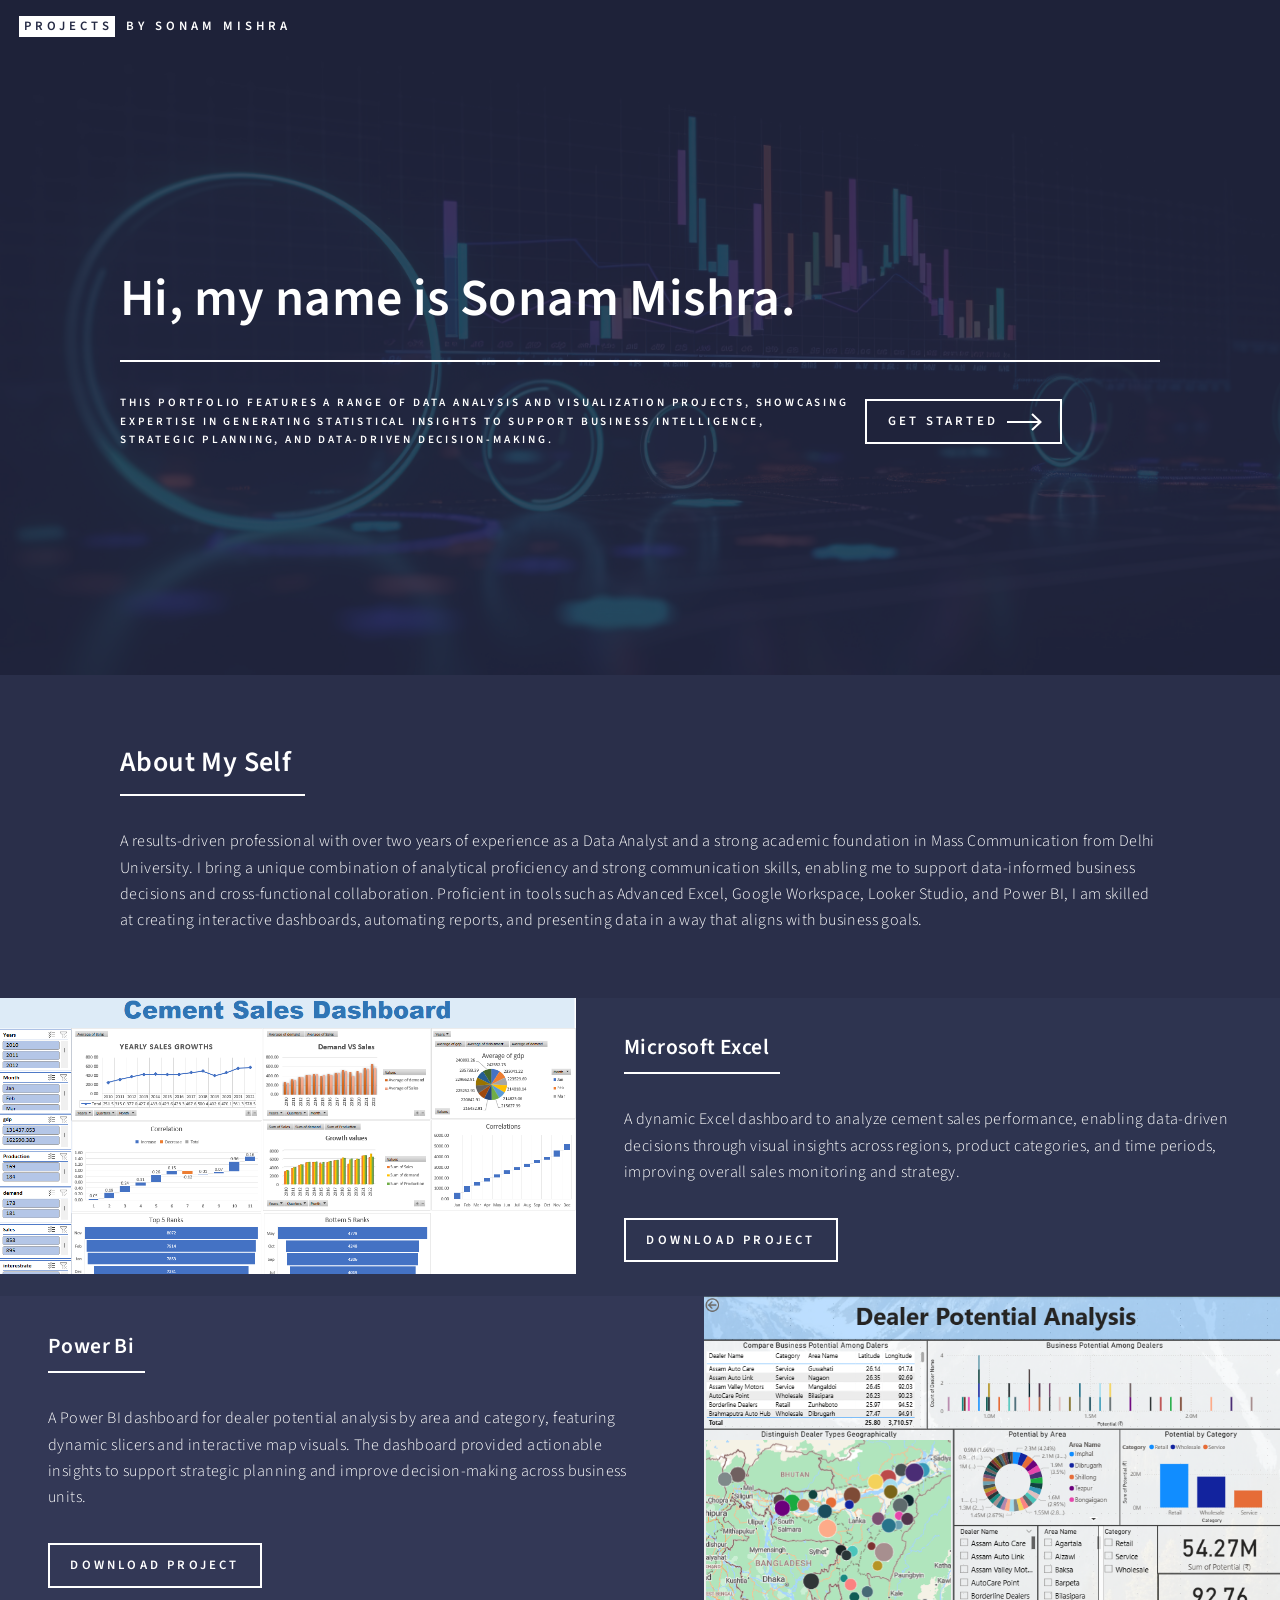
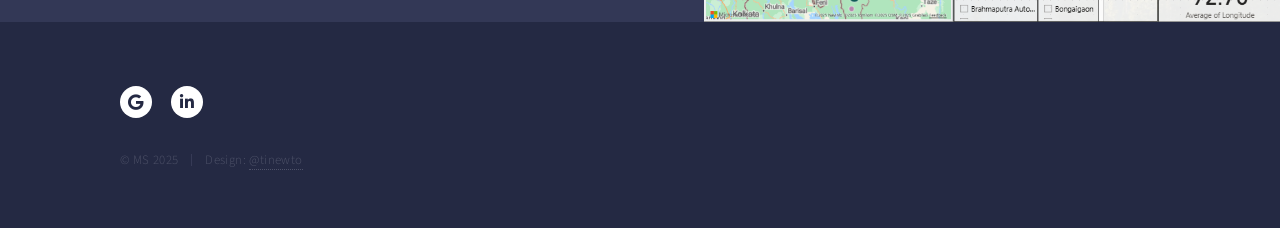
<file: index.html>
<!DOCTYPE HTML>
<!--
	Forty by HTML5 UP
	html5up.net | @ajlkn
	Free for personal and commercial use under the CCA 3.0 license (html5up.net/license)
-->
<html>
	<head>
		<title>Landing - Data Analyst Portfolio</title>
		<meta charset="utf-8" />
		<meta name="viewport" content="width=device-width, initial-scale=1, user-scalable=no" />
		<link rel="stylesheet" href="assets/css/main.css" />
		<noscript><link rel="stylesheet" href="assets/css/noscript.css" /></noscript>
	</head>
	<body class="is-preload">

		<!-- Wrapper -->
			<div id="wrapper">

				<!-- Header -->
					<header id="header" class="alt">
						<a href="index.html" class="logo"><strong>Projects</strong> <span>by Sonam Mishra</span></a>
					</header>

				<!-- Banner -->
					<section id="banner" class="major">
						<div class="inner">
							<header class="major">
								<h1>Hi, my name is Sonam Mishra.</h1>
							</header>
							<div class="content">
								<p>This portfolio features a range of data analysis and visualization projects, showcasing <br/>
									expertise in generating statistical insights to support business intelligence, <br/>
									strategic planning, and data-driven decision-making.
								</p>
								<ul class="actions">
									<li><a href="#one" class="button next scrolly">Get started</a></li>
								</ul>
							</div>
						</div>
					</section>

				<!-- Main -->
					<div id="main">

						<!-- One -->
							<section id="one">
								<div class="inner">
									<header class="major">
										<h2>About My Self</h2>
									</header>
									<p>A results-driven professional with over two years of experience as a Data Analyst 
										and a strong academic foundation in Mass Communication from Delhi University. 
										I bring a unique combination of analytical proficiency and strong communication skills, 
										enabling me to support data-informed business decisions and cross-functional collaboration.
										Proficient in tools such as Advanced Excel, Google Workspace, Looker Studio, and Power BI, 
										I am skilled at creating interactive dashboards, automating reports, and 
										presenting data in a way that aligns with business goals.
									</p>
								</div>
							</section>

						<!-- Two -->
							<section id="two" class="spotlights">
								<section>
									<a class="image">
										<img src="images/pic01.png" alt="" data-position="center center" />
									</a>
									<div class="content">
										<div class="inner">
											<header class="major">
												<h3>Microsoft Excel</h3>
											</header>
												<p>A dynamic Excel dashboard to analyze cement sales performance, 
													enabling data-driven decisions through visual insights across regions, 
													product categories, and time periods, improving overall sales monitoring and strategy.
												</p>
											<ul class="actions">
												<li><a href="https://github.com/prince-raj-17/Data_Analyst_Portfolio/blob/master/cement%20sales%20excel%20project.xlsx" class="button">Download Project</a></li>
											</ul>
										</div>
									</div>
								</section>
								<section>
									<a class="image">
										<img src="images/pic02.png" alt="" data-position="top center" />
									</a>
									<div class="content">
										<div class="inner">
											<header class="major">
												<h3>Power Bi</h3>
											</header>
												<p>A Power BI dashboard for dealer potential analysis by area and category, 
													featuring dynamic slicers and interactive map visuals. 
													The dashboard provided actionable insights to support strategic planning and 
													improve decision-making across business units.
												</p>
											<ul class="actions">
												<li><a href="https://github.com/prince-raj-17/Data_Analyst_Portfolio/blob/master/dealer%20potential%20power%20bi%20project.pbix" class="button">Download Project</a></li>
											</ul>
										</div>
									</div>
								</section>
								<!-- <section>
									<a class="image">
										<img src="images/pic10.jpg" alt="" data-position="25% 25%" />
									</a>
									<div class="content">
										<div class="inner">
											<header class="major">
												<h3>Looker Studio</h3>
											</header>
											<p>Nullam et orci eu lorem consequat tincidunt vivamus et sagittis magna sed nunc rhoncus condimentum sem. In efficitur ligula tate urna. Maecenas massa sed magna lacinia magna pellentesque lorem ipsum dolor. Nullam et orci eu lorem consequat tincidunt. Vivamus et sagittis tempus.</p>
											<ul class="actions">
												<li><a href="index.html" class="button">Learn more</a></li>
											</ul>
										</div>
									</div>
								</section> -->
							</section>
					</div>

				<!-- Footer -->
					<footer id="footer">
						<div class="inner">
							<ul class="icons">
								<li><a href="mailto:sonam2532002@gmail.com" class="icon brands alt fa-google"><span class="label">Gmail</span></a></li>
								<li><a href="https://www.linkedin.com/in/sonam-mishra-81b499319/" class="icon brands alt fa-linkedin-in"><span class="label">LinkedIn</span></a></li>
							</ul>
							<ul class="copyright">
								<li>&copy; MS 2025</li><li>Design: <a>@tinewto</a></li>
							</ul>
						</div>
					</footer>

			</div>

		<!-- Scripts -->
			<script src="assets/js/jquery.min.js"></script>
			<script src="assets/js/jquery.scrolly.min.js"></script>
			<script src="assets/js/jquery.scrollex.min.js"></script>
			<script src="assets/js/browser.min.js"></script>
			<script src="assets/js/breakpoints.min.js"></script>
			<script src="assets/js/util.js"></script>
			<script src="assets/js/main.js"></script>

	</body>
</html>
</file>
<file: assets/css/noscript.css>
/*
	Forty by HTML5 UP
	html5up.net | @ajlkn
	Free for personal and commercial use under the CCA 3.0 license (html5up.net/license)
*/

/* Banner */

	body.is-preload #banner:after {
		opacity: 0.85;
	}

	body.is-preload #banner > .inner {
		-moz-filter: none;
		-webkit-filter: none;
		-ms-filter: none;
		filter: none;
		-moz-transform: none;
		-webkit-transform: none;
		-ms-transform: none;
		transform: none;
		opacity: 1;
	}
</file>
<file: assets/css/main.css>
@import url(fontawesome-all.min.css);
@import url("https://fonts.googleapis.com/css?family=Source+Sans+Pro:300,300italic,600,600italic");

/*
	Forty by HTML5 UP
	html5up.net | @ajlkn
	Free for personal and commercial use under the CCA 3.0 license (html5up.net/license)
*/

html, body, div, span, applet, object,
iframe, h1, h2, h3, h4, h5, h6, p, blockquote,
pre, a, abbr, acronym, address, big, cite,
code, del, dfn, em, img, ins, kbd, q, s, samp,
small, strike, strong, sub, sup, tt, var, b,
u, i, center, dl, dt, dd, ol, ul, li, fieldset,
form, label, legend, table, caption, tbody,
tfoot, thead, tr, th, td, article, aside,
canvas, details, embed, figure, figcaption,
footer, header, hgroup, menu, nav, output, ruby,
section, summary, time, mark, audio, video {
	margin: 0;
	padding: 0;
	border: 0;
	font-size: 100%;
	font: inherit;
	vertical-align: baseline;}

article, aside, details, figcaption, figure,
footer, header, hgroup, menu, nav, section {
	display: block;}

body {
	line-height: 1;
}

ol, ul {
	list-style: none;
}

blockquote, q {
	quotes: none;
}

	blockquote:before, blockquote:after, q:before, q:after {
		content: '';
		content: none;
	}

table {
	border-collapse: collapse;
	border-spacing: 0;
}

body {
	-webkit-text-size-adjust: none;
}

mark {
	background-color: transparent;
	color: inherit;
}

input::-moz-focus-inner {
	border: 0;
	padding: 0;
}

input, select, textarea {
	-moz-appearance: none;
	-webkit-appearance: none;
	-ms-appearance: none;
	appearance: none;
}

/* Basic */

	@-ms-viewport {
		width: device-width;
	}

	body {
		-ms-overflow-style: scrollbar;
	}

	@media screen and (max-width: 480px) {

		html, body {
			min-width: 320px;
		}

	}

	html {
		box-sizing: border-box;
	}

	*, *:before, *:after {
		box-sizing: inherit;
	}

	body {
		background: #242943;
	}

		body.is-preload *, body.is-preload *:before, body.is-preload *:after {
			-moz-animation: none !important;
			-webkit-animation: none !important;
			-ms-animation: none !important;
			animation: none !important;
			-moz-transition: none !important;
			-webkit-transition: none !important;
			-ms-transition: none !important;
			transition: none !important;
		}

/* Type */

	body, input, select, textarea {
		color: #ffffff;
		font-family: "Source Sans Pro", Helvetica, sans-serif;
		font-size: 17pt;
		font-weight: 300;
		letter-spacing: 0.025em;
		line-height: 1.65;
	}

		@media screen and (max-width: 1680px) {

			body, input, select, textarea {
				font-size: 14pt;
			}

		}

		@media screen and (max-width: 1280px) {

			body, input, select, textarea {
				font-size: 12pt;
			}

		}

		@media screen and (max-width: 360px) {

			body, input, select, textarea {
				font-size: 11pt;
			}

		}

	a {
		-moz-transition: color 0.2s ease-in-out, border-bottom-color 0.2s ease-in-out;
		-webkit-transition: color 0.2s ease-in-out, border-bottom-color 0.2s ease-in-out;
		-ms-transition: color 0.2s ease-in-out, border-bottom-color 0.2s ease-in-out;
		transition: color 0.2s ease-in-out, border-bottom-color 0.2s ease-in-out;
		border-bottom: dotted 1px;
		color: inherit;
		text-decoration: none;
	}

		a:hover {
			border-bottom-color: transparent;
			color: #9bf1ff !important;
		}

		a:active {
			color: #53e3fb !important;
		}

	strong, b {
		color: #ffffff;
		font-weight: 600;
	}

	em, i {
		font-style: italic;
	}

	p {
		margin: 0 0 2em 0;
	}

	h1, h2, h3, h4, h5, h6 {
		color: #ffffff;
		font-weight: 600;
		line-height: 1.65;
		margin: 0 0 1em 0;
	}

		h1 a, h2 a, h3 a, h4 a, h5 a, h6 a {
			color: inherit;
			border-bottom: 0;
		}

	h1 {
		font-size: 2.5em;
	}

	h2 {
		font-size: 1.75em;
	}

	h3 {
		font-size: 1.35em;
	}

	h4 {
		font-size: 1.1em;
	}

	h5 {
		font-size: 0.9em;
	}

	h6 {
		font-size: 0.7em;
	}

	@media screen and (max-width: 736px) {

		h1 {
			font-size: 2em;
		}

		h2 {
			font-size: 1.5em;
		}

		h3 {
			font-size: 1.25em;
		}

	}

	sub {
		font-size: 0.8em;
		position: relative;
		top: 0.5em;
	}

	sup {
		font-size: 0.8em;
		position: relative;
		top: -0.5em;
	}

	blockquote {
		border-left: solid 4px rgba(212, 212, 255, 0.1);
		font-style: italic;
		margin: 0 0 2em 0;
		padding: 0.5em 0 0.5em 2em;
	}

	code {
		background: rgba(212, 212, 255, 0.035);
		font-family: "Courier New", monospace;
		font-size: 0.9em;
		margin: 0 0.25em;
		padding: 0.25em 0.65em;
	}

	pre {
		-webkit-overflow-scrolling: touch;
		font-family: "Courier New", monospace;
		font-size: 0.9em;
		margin: 0 0 2em 0;
	}

		pre code {
			display: block;
			line-height: 1.75;
			padding: 1em 1.5em;
			overflow-x: auto;
		}

	hr {
		border: 0;
		border-bottom: solid 1px rgba(212, 212, 255, 0.1);
		margin: 2em 0;
	}

		hr.major {
			margin: 3em 0;
		}

	.align-left {
		text-align: left;
	}

	.align-center {
		text-align: center;
	}

	.align-right {
		text-align: right;
	}

/* Row */

	.row {
		display: flex;
		flex-wrap: wrap;
		box-sizing: border-box;
		align-items: stretch;
	}

		.row > * {
			box-sizing: border-box;
		}

		.row.gtr-uniform > * > :last-child {
			margin-bottom: 0;
		}

		.row.aln-left {
			justify-content: flex-start;
		}

		.row.aln-center {
			justify-content: center;
		}

		.row.aln-right {
			justify-content: flex-end;
		}

		.row.aln-top {
			align-items: flex-start;
		}

		.row.aln-middle {
			align-items: center;
		}

		.row.aln-bottom {
			align-items: flex-end;
		}

		.row > .imp {
			order: -1;
		}

		.row > .col-1 {
			width: 8.33333%;
		}

		.row > .off-1 {
			margin-left: 8.33333%;
		}

		.row > .col-2 {
			width: 16.66667%;
		}

		.row > .off-2 {
			margin-left: 16.66667%;
		}

		.row > .col-3 {
			width: 25%;
		}

		.row > .off-3 {
			margin-left: 25%;
		}

		.row > .col-4 {
			width: 33.33333%;
		}

		.row > .off-4 {
			margin-left: 33.33333%;
		}

		.row > .col-5 {
			width: 41.66667%;
		}

		.row > .off-5 {
			margin-left: 41.66667%;
		}

		.row > .col-6 {
			width: 50%;
		}

		.row > .off-6 {
			margin-left: 50%;
		}

		.row > .col-7 {
			width: 58.33333%;
		}

		.row > .off-7 {
			margin-left: 58.33333%;
		}

		.row > .col-8 {
			width: 66.66667%;
		}

		.row > .off-8 {
			margin-left: 66.66667%;
		}

		.row > .col-9 {
			width: 75%;
		}

		.row > .off-9 {
			margin-left: 75%;
		}

		.row > .col-10 {
			width: 83.33333%;
		}

		.row > .off-10 {
			margin-left: 83.33333%;
		}

		.row > .col-11 {
			width: 91.66667%;
		}

		.row > .off-11 {
			margin-left: 91.66667%;
		}

		.row > .col-12 {
			width: 100%;
		}

		.row > .off-12 {
			margin-left: 100%;
		}

		.row.gtr-0 {
			margin-top: 0;
			margin-left: 0em;
		}

			.row.gtr-0 > * {
				padding: 0 0 0 0em;
			}

			.row.gtr-0.gtr-uniform {
				margin-top: 0em;
			}

				.row.gtr-0.gtr-uniform > * {
					padding-top: 0em;
				}

		.row.gtr-25 {
			margin-top: 0;
			margin-left: -0.5em;
		}

			.row.gtr-25 > * {
				padding: 0 0 0 0.5em;
			}

			.row.gtr-25.gtr-uniform {
				margin-top: -0.5em;
			}

				.row.gtr-25.gtr-uniform > * {
					padding-top: 0.5em;
				}

		.row.gtr-50 {
			margin-top: 0;
			margin-left: -1em;
		}

			.row.gtr-50 > * {
				padding: 0 0 0 1em;
			}

			.row.gtr-50.gtr-uniform {
				margin-top: -1em;
			}

				.row.gtr-50.gtr-uniform > * {
					padding-top: 1em;
				}

		.row {
			margin-top: 0;
			margin-left: -2em;
		}

			.row > * {
				padding: 0 0 0 2em;
			}

			.row.gtr-uniform {
				margin-top: -2em;
			}

				.row.gtr-uniform > * {
					padding-top: 2em;
				}

		.row.gtr-150 {
			margin-top: 0;
			margin-left: -3em;
		}

			.row.gtr-150 > * {
				padding: 0 0 0 3em;
			}

			.row.gtr-150.gtr-uniform {
				margin-top: -3em;
			}

				.row.gtr-150.gtr-uniform > * {
					padding-top: 3em;
				}

		.row.gtr-200 {
			margin-top: 0;
			margin-left: -4em;
		}

			.row.gtr-200 > * {
				padding: 0 0 0 4em;
			}

			.row.gtr-200.gtr-uniform {
				margin-top: -4em;
			}

				.row.gtr-200.gtr-uniform > * {
					padding-top: 4em;
				}

		@media screen and (max-width: 1680px) {

			.row {
				display: flex;
				flex-wrap: wrap;
				box-sizing: border-box;
				align-items: stretch;
			}

				.row > * {
					box-sizing: border-box;
				}

				.row.gtr-uniform > * > :last-child {
					margin-bottom: 0;
				}

				.row.aln-left {
					justify-content: flex-start;
				}

				.row.aln-center {
					justify-content: center;
				}

				.row.aln-right {
					justify-content: flex-end;
				}

				.row.aln-top {
					align-items: flex-start;
				}

				.row.aln-middle {
					align-items: center;
				}

				.row.aln-bottom {
					align-items: flex-end;
				}

				.row > .imp-xlarge {
					order: -1;
				}

				.row > .col-1-xlarge {
					width: 8.33333%;
				}

				.row > .off-1-xlarge {
					margin-left: 8.33333%;
				}

				.row > .col-2-xlarge {
					width: 16.66667%;
				}

				.row > .off-2-xlarge {
					margin-left: 16.66667%;
				}

				.row > .col-3-xlarge {
					width: 25%;
				}

				.row > .off-3-xlarge {
					margin-left: 25%;
				}

				.row > .col-4-xlarge {
					width: 33.33333%;
				}

				.row > .off-4-xlarge {
					margin-left: 33.33333%;
				}

				.row > .col-5-xlarge {
					width: 41.66667%;
				}

				.row > .off-5-xlarge {
					margin-left: 41.66667%;
				}

				.row > .col-6-xlarge {
					width: 50%;
				}

				.row > .off-6-xlarge {
					margin-left: 50%;
				}

				.row > .col-7-xlarge {
					width: 58.33333%;
				}

				.row > .off-7-xlarge {
					margin-left: 58.33333%;
				}

				.row > .col-8-xlarge {
					width: 66.66667%;
				}

				.row > .off-8-xlarge {
					margin-left: 66.66667%;
				}

				.row > .col-9-xlarge {
					width: 75%;
				}

				.row > .off-9-xlarge {
					margin-left: 75%;
				}

				.row > .col-10-xlarge {
					width: 83.33333%;
				}

				.row > .off-10-xlarge {
					margin-left: 83.33333%;
				}

				.row > .col-11-xlarge {
					width: 91.66667%;
				}

				.row > .off-11-xlarge {
					margin-left: 91.66667%;
				}

				.row > .col-12-xlarge {
					width: 100%;
				}

				.row > .off-12-xlarge {
					margin-left: 100%;
				}

				.row.gtr-0 {
					margin-top: 0;
					margin-left: 0em;
				}

					.row.gtr-0 > * {
						padding: 0 0 0 0em;
					}

					.row.gtr-0.gtr-uniform {
						margin-top: 0em;
					}

						.row.gtr-0.gtr-uniform > * {
							padding-top: 0em;
						}

				.row.gtr-25 {
					margin-top: 0;
					margin-left: -0.5em;
				}

					.row.gtr-25 > * {
						padding: 0 0 0 0.5em;
					}

					.row.gtr-25.gtr-uniform {
						margin-top: -0.5em;
					}

						.row.gtr-25.gtr-uniform > * {
							padding-top: 0.5em;
						}

				.row.gtr-50 {
					margin-top: 0;
					margin-left: -1em;
				}

					.row.gtr-50 > * {
						padding: 0 0 0 1em;
					}

					.row.gtr-50.gtr-uniform {
						margin-top: -1em;
					}

						.row.gtr-50.gtr-uniform > * {
							padding-top: 1em;
						}

				.row {
					margin-top: 0;
					margin-left: -2em;
				}

					.row > * {
						padding: 0 0 0 2em;
					}

					.row.gtr-uniform {
						margin-top: -2em;
					}

						.row.gtr-uniform > * {
							padding-top: 2em;
						}

				.row.gtr-150 {
					margin-top: 0;
					margin-left: -3em;
				}

					.row.gtr-150 > * {
						padding: 0 0 0 3em;
					}

					.row.gtr-150.gtr-uniform {
						margin-top: -3em;
					}

						.row.gtr-150.gtr-uniform > * {
							padding-top: 3em;
						}

				.row.gtr-200 {
					margin-top: 0;
					margin-left: -4em;
				}

					.row.gtr-200 > * {
						padding: 0 0 0 4em;
					}

					.row.gtr-200.gtr-uniform {
						margin-top: -4em;
					}

						.row.gtr-200.gtr-uniform > * {
							padding-top: 4em;
						}

		}

		@media screen and (max-width: 1280px) {

			.row {
				display: flex;
				flex-wrap: wrap;
				box-sizing: border-box;
				align-items: stretch;
			}

				.row > * {
					box-sizing: border-box;
				}

				.row.gtr-uniform > * > :last-child {
					margin-bottom: 0;
				}

				.row.aln-left {
					justify-content: flex-start;
				}

				.row.aln-center {
					justify-content: center;
				}

				.row.aln-right {
					justify-content: flex-end;
				}

				.row.aln-top {
					align-items: flex-start;
				}

				.row.aln-middle {
					align-items: center;
				}

				.row.aln-bottom {
					align-items: flex-end;
				}

				.row > .imp-large {
					order: -1;
				}

				.row > .col-1-large {
					width: 8.33333%;
				}

				.row > .off-1-large {
					margin-left: 8.33333%;
				}

				.row > .col-2-large {
					width: 16.66667%;
				}

				.row > .off-2-large {
					margin-left: 16.66667%;
				}

				.row > .col-3-large {
					width: 25%;
				}

				.row > .off-3-large {
					margin-left: 25%;
				}

				.row > .col-4-large {
					width: 33.33333%;
				}

				.row > .off-4-large {
					margin-left: 33.33333%;
				}

				.row > .col-5-large {
					width: 41.66667%;
				}

				.row > .off-5-large {
					margin-left: 41.66667%;
				}

				.row > .col-6-large {
					width: 50%;
				}

				.row > .off-6-large {
					margin-left: 50%;
				}

				.row > .col-7-large {
					width: 58.33333%;
				}

				.row > .off-7-large {
					margin-left: 58.33333%;
				}

				.row > .col-8-large {
					width: 66.66667%;
				}

				.row > .off-8-large {
					margin-left: 66.66667%;
				}

				.row > .col-9-large {
					width: 75%;
				}

				.row > .off-9-large {
					margin-left: 75%;
				}

				.row > .col-10-large {
					width: 83.33333%;
				}

				.row > .off-10-large {
					margin-left: 83.33333%;
				}

				.row > .col-11-large {
					width: 91.66667%;
				}

				.row > .off-11-large {
					margin-left: 91.66667%;
				}

				.row > .col-12-large {
					width: 100%;
				}

				.row > .off-12-large {
					margin-left: 100%;
				}

				.row.gtr-0 {
					margin-top: 0;
					margin-left: 0em;
				}

					.row.gtr-0 > * {
						padding: 0 0 0 0em;
					}

					.row.gtr-0.gtr-uniform {
						margin-top: 0em;
					}

						.row.gtr-0.gtr-uniform > * {
							padding-top: 0em;
						}

				.row.gtr-25 {
					margin-top: 0;
					margin-left: -0.375em;
				}

					.row.gtr-25 > * {
						padding: 0 0 0 0.375em;
					}

					.row.gtr-25.gtr-uniform {
						margin-top: -0.375em;
					}

						.row.gtr-25.gtr-uniform > * {
							padding-top: 0.375em;
						}

				.row.gtr-50 {
					margin-top: 0;
					margin-left: -0.75em;
				}

					.row.gtr-50 > * {
						padding: 0 0 0 0.75em;
					}

					.row.gtr-50.gtr-uniform {
						margin-top: -0.75em;
					}

						.row.gtr-50.gtr-uniform > * {
							padding-top: 0.75em;
						}

				.row {
					margin-top: 0;
					margin-left: -1.5em;
				}

					.row > * {
						padding: 0 0 0 1.5em;
					}

					.row.gtr-uniform {
						margin-top: -1.5em;
					}

						.row.gtr-uniform > * {
							padding-top: 1.5em;
						}

				.row.gtr-150 {
					margin-top: 0;
					margin-left: -2.25em;
				}

					.row.gtr-150 > * {
						padding: 0 0 0 2.25em;
					}

					.row.gtr-150.gtr-uniform {
						margin-top: -2.25em;
					}

						.row.gtr-150.gtr-uniform > * {
							padding-top: 2.25em;
						}

				.row.gtr-200 {
					margin-top: 0;
					margin-left: -3em;
				}

					.row.gtr-200 > * {
						padding: 0 0 0 3em;
					}

					.row.gtr-200.gtr-uniform {
						margin-top: -3em;
					}

						.row.gtr-200.gtr-uniform > * {
							padding-top: 3em;
						}

		}

		@media screen and (max-width: 980px) {

			.row {
				display: flex;
				flex-wrap: wrap;
				box-sizing: border-box;
				align-items: stretch;
			}

				.row > * {
					box-sizing: border-box;
				}

				.row.gtr-uniform > * > :last-child {
					margin-bottom: 0;
				}

				.row.aln-left {
					justify-content: flex-start;
				}

				.row.aln-center {
					justify-content: center;
				}

				.row.aln-right {
					justify-content: flex-end;
				}

				.row.aln-top {
					align-items: flex-start;
				}

				.row.aln-middle {
					align-items: center;
				}

				.row.aln-bottom {
					align-items: flex-end;
				}

				.row > .imp-medium {
					order: -1;
				}

				.row > .col-1-medium {
					width: 8.33333%;
				}

				.row > .off-1-medium {
					margin-left: 8.33333%;
				}

				.row > .col-2-medium {
					width: 16.66667%;
				}

				.row > .off-2-medium {
					margin-left: 16.66667%;
				}

				.row > .col-3-medium {
					width: 25%;
				}

				.row > .off-3-medium {
					margin-left: 25%;
				}

				.row > .col-4-medium {
					width: 33.33333%;
				}

				.row > .off-4-medium {
					margin-left: 33.33333%;
				}

				.row > .col-5-medium {
					width: 41.66667%;
				}

				.row > .off-5-medium {
					margin-left: 41.66667%;
				}

				.row > .col-6-medium {
					width: 50%;
				}

				.row > .off-6-medium {
					margin-left: 50%;
				}

				.row > .col-7-medium {
					width: 58.33333%;
				}

				.row > .off-7-medium {
					margin-left: 58.33333%;
				}

				.row > .col-8-medium {
					width: 66.66667%;
				}

				.row > .off-8-medium {
					margin-left: 66.66667%;
				}

				.row > .col-9-medium {
					width: 75%;
				}

				.row > .off-9-medium {
					margin-left: 75%;
				}

				.row > .col-10-medium {
					width: 83.33333%;
				}

				.row > .off-10-medium {
					margin-left: 83.33333%;
				}

				.row > .col-11-medium {
					width: 91.66667%;
				}

				.row > .off-11-medium {
					margin-left: 91.66667%;
				}

				.row > .col-12-medium {
					width: 100%;
				}

				.row > .off-12-medium {
					margin-left: 100%;
				}

				.row.gtr-0 {
					margin-top: 0;
					margin-left: 0em;
				}

					.row.gtr-0 > * {
						padding: 0 0 0 0em;
					}

					.row.gtr-0.gtr-uniform {
						margin-top: 0em;
					}

						.row.gtr-0.gtr-uniform > * {
							padding-top: 0em;
						}

				.row.gtr-25 {
					margin-top: 0;
					margin-left: -0.375em;
				}

					.row.gtr-25 > * {
						padding: 0 0 0 0.375em;
					}

					.row.gtr-25.gtr-uniform {
						margin-top: -0.375em;
					}

						.row.gtr-25.gtr-uniform > * {
							padding-top: 0.375em;
						}

				.row.gtr-50 {
					margin-top: 0;
					margin-left: -0.75em;
				}

					.row.gtr-50 > * {
						padding: 0 0 0 0.75em;
					}

					.row.gtr-50.gtr-uniform {
						margin-top: -0.75em;
					}

						.row.gtr-50.gtr-uniform > * {
							padding-top: 0.75em;
						}

				.row {
					margin-top: 0;
					margin-left: -1.5em;
				}

					.row > * {
						padding: 0 0 0 1.5em;
					}

					.row.gtr-uniform {
						margin-top: -1.5em;
					}

						.row.gtr-uniform > * {
							padding-top: 1.5em;
						}

				.row.gtr-150 {
					margin-top: 0;
					margin-left: -2.25em;
				}

					.row.gtr-150 > * {
						padding: 0 0 0 2.25em;
					}

					.row.gtr-150.gtr-uniform {
						margin-top: -2.25em;
					}

						.row.gtr-150.gtr-uniform > * {
							padding-top: 2.25em;
						}

				.row.gtr-200 {
					margin-top: 0;
					margin-left: -3em;
				}

					.row.gtr-200 > * {
						padding: 0 0 0 3em;
					}

					.row.gtr-200.gtr-uniform {
						margin-top: -3em;
					}

						.row.gtr-200.gtr-uniform > * {
							padding-top: 3em;
						}

		}

		@media screen and (max-width: 736px) {

			.row {
				display: flex;
				flex-wrap: wrap;
				box-sizing: border-box;
				align-items: stretch;
			}

				.row > * {
					box-sizing: border-box;
				}

				.row.gtr-uniform > * > :last-child {
					margin-bottom: 0;
				}

				.row.aln-left {
					justify-content: flex-start;
				}

				.row.aln-center {
					justify-content: center;
				}

				.row.aln-right {
					justify-content: flex-end;
				}

				.row.aln-top {
					align-items: flex-start;
				}

				.row.aln-middle {
					align-items: center;
				}

				.row.aln-bottom {
					align-items: flex-end;
				}

				.row > .imp-small {
					order: -1;
				}

				.row > .col-1-small {
					width: 8.33333%;
				}

				.row > .off-1-small {
					margin-left: 8.33333%;
				}

				.row > .col-2-small {
					width: 16.66667%;
				}

				.row > .off-2-small {
					margin-left: 16.66667%;
				}

				.row > .col-3-small {
					width: 25%;
				}

				.row > .off-3-small {
					margin-left: 25%;
				}

				.row > .col-4-small {
					width: 33.33333%;
				}

				.row > .off-4-small {
					margin-left: 33.33333%;
				}

				.row > .col-5-small {
					width: 41.66667%;
				}

				.row > .off-5-small {
					margin-left: 41.66667%;
				}

				.row > .col-6-small {
					width: 50%;
				}

				.row > .off-6-small {
					margin-left: 50%;
				}

				.row > .col-7-small {
					width: 58.33333%;
				}

				.row > .off-7-small {
					margin-left: 58.33333%;
				}

				.row > .col-8-small {
					width: 66.66667%;
				}

				.row > .off-8-small {
					margin-left: 66.66667%;
				}

				.row > .col-9-small {
					width: 75%;
				}

				.row > .off-9-small {
					margin-left: 75%;
				}

				.row > .col-10-small {
					width: 83.33333%;
				}

				.row > .off-10-small {
					margin-left: 83.33333%;
				}

				.row > .col-11-small {
					width: 91.66667%;
				}

				.row > .off-11-small {
					margin-left: 91.66667%;
				}

				.row > .col-12-small {
					width: 100%;
				}

				.row > .off-12-small {
					margin-left: 100%;
				}

				.row.gtr-0 {
					margin-top: 0;
					margin-left: 0em;
				}

					.row.gtr-0 > * {
						padding: 0 0 0 0em;
					}

					.row.gtr-0.gtr-uniform {
						margin-top: 0em;
					}

						.row.gtr-0.gtr-uniform > * {
							padding-top: 0em;
						}

				.row.gtr-25 {
					margin-top: 0;
					margin-left: -0.3125em;
				}

					.row.gtr-25 > * {
						padding: 0 0 0 0.3125em;
					}

					.row.gtr-25.gtr-uniform {
						margin-top: -0.3125em;
					}

						.row.gtr-25.gtr-uniform > * {
							padding-top: 0.3125em;
						}

				.row.gtr-50 {
					margin-top: 0;
					margin-left: -0.625em;
				}

					.row.gtr-50 > * {
						padding: 0 0 0 0.625em;
					}

					.row.gtr-50.gtr-uniform {
						margin-top: -0.625em;
					}

						.row.gtr-50.gtr-uniform > * {
							padding-top: 0.625em;
						}

				.row {
					margin-top: 0;
					margin-left: -1.25em;
				}

					.row > * {
						padding: 0 0 0 1.25em;
					}

					.row.gtr-uniform {
						margin-top: -1.25em;
					}

						.row.gtr-uniform > * {
							padding-top: 1.25em;
						}

				.row.gtr-150 {
					margin-top: 0;
					margin-left: -1.875em;
				}

					.row.gtr-150 > * {
						padding: 0 0 0 1.875em;
					}

					.row.gtr-150.gtr-uniform {
						margin-top: -1.875em;
					}

						.row.gtr-150.gtr-uniform > * {
							padding-top: 1.875em;
						}

				.row.gtr-200 {
					margin-top: 0;
					margin-left: -2.5em;
				}

					.row.gtr-200 > * {
						padding: 0 0 0 2.5em;
					}

					.row.gtr-200.gtr-uniform {
						margin-top: -2.5em;
					}

						.row.gtr-200.gtr-uniform > * {
							padding-top: 2.5em;
						}

		}

		@media screen and (max-width: 480px) {

			.row {
				display: flex;
				flex-wrap: wrap;
				box-sizing: border-box;
				align-items: stretch;
			}

				.row > * {
					box-sizing: border-box;
				}

				.row.gtr-uniform > * > :last-child {
					margin-bottom: 0;
				}

				.row.aln-left {
					justify-content: flex-start;
				}

				.row.aln-center {
					justify-content: center;
				}

				.row.aln-right {
					justify-content: flex-end;
				}

				.row.aln-top {
					align-items: flex-start;
				}

				.row.aln-middle {
					align-items: center;
				}

				.row.aln-bottom {
					align-items: flex-end;
				}

				.row > .imp-xsmall {
					order: -1;
				}

				.row > .col-1-xsmall {
					width: 8.33333%;
				}

				.row > .off-1-xsmall {
					margin-left: 8.33333%;
				}

				.row > .col-2-xsmall {
					width: 16.66667%;
				}

				.row > .off-2-xsmall {
					margin-left: 16.66667%;
				}

				.row > .col-3-xsmall {
					width: 25%;
				}

				.row > .off-3-xsmall {
					margin-left: 25%;
				}

				.row > .col-4-xsmall {
					width: 33.33333%;
				}

				.row > .off-4-xsmall {
					margin-left: 33.33333%;
				}

				.row > .col-5-xsmall {
					width: 41.66667%;
				}

				.row > .off-5-xsmall {
					margin-left: 41.66667%;
				}

				.row > .col-6-xsmall {
					width: 50%;
				}

				.row > .off-6-xsmall {
					margin-left: 50%;
				}

				.row > .col-7-xsmall {
					width: 58.33333%;
				}

				.row > .off-7-xsmall {
					margin-left: 58.33333%;
				}

				.row > .col-8-xsmall {
					width: 66.66667%;
				}

				.row > .off-8-xsmall {
					margin-left: 66.66667%;
				}

				.row > .col-9-xsmall {
					width: 75%;
				}

				.row > .off-9-xsmall {
					margin-left: 75%;
				}

				.row > .col-10-xsmall {
					width: 83.33333%;
				}

				.row > .off-10-xsmall {
					margin-left: 83.33333%;
				}

				.row > .col-11-xsmall {
					width: 91.66667%;
				}

				.row > .off-11-xsmall {
					margin-left: 91.66667%;
				}

				.row > .col-12-xsmall {
					width: 100%;
				}

				.row > .off-12-xsmall {
					margin-left: 100%;
				}

				.row.gtr-0 {
					margin-top: 0;
					margin-left: 0em;
				}

					.row.gtr-0 > * {
						padding: 0 0 0 0em;
					}

					.row.gtr-0.gtr-uniform {
						margin-top: 0em;
					}

						.row.gtr-0.gtr-uniform > * {
							padding-top: 0em;
						}

				.row.gtr-25 {
					margin-top: 0;
					margin-left: -0.3125em;
				}

					.row.gtr-25 > * {
						padding: 0 0 0 0.3125em;
					}

					.row.gtr-25.gtr-uniform {
						margin-top: -0.3125em;
					}

						.row.gtr-25.gtr-uniform > * {
							padding-top: 0.3125em;
						}

				.row.gtr-50 {
					margin-top: 0;
					margin-left: -0.625em;
				}

					.row.gtr-50 > * {
						padding: 0 0 0 0.625em;
					}

					.row.gtr-50.gtr-uniform {
						margin-top: -0.625em;
					}

						.row.gtr-50.gtr-uniform > * {
							padding-top: 0.625em;
						}

				.row {
					margin-top: 0;
					margin-left: -1.25em;
				}

					.row > * {
						padding: 0 0 0 1.25em;
					}

					.row.gtr-uniform {
						margin-top: -1.25em;
					}

						.row.gtr-uniform > * {
							padding-top: 1.25em;
						}

				.row.gtr-150 {
					margin-top: 0;
					margin-left: -1.875em;
				}

					.row.gtr-150 > * {
						padding: 0 0 0 1.875em;
					}

					.row.gtr-150.gtr-uniform {
						margin-top: -1.875em;
					}

						.row.gtr-150.gtr-uniform > * {
							padding-top: 1.875em;
						}

				.row.gtr-200 {
					margin-top: 0;
					margin-left: -2.5em;
				}

					.row.gtr-200 > * {
						padding: 0 0 0 2.5em;
					}

					.row.gtr-200.gtr-uniform {
						margin-top: -2.5em;
					}

						.row.gtr-200.gtr-uniform > * {
							padding-top: 2.5em;
						}

		}

/* Section/Article */

	section.special, article.special {
		text-align: center;
	}

	header.major {
		width: -moz-max-content;
		width: -webkit-max-content;
		width: -ms-max-content;
		width: max-content;
		margin-bottom: 2em;
	}

		header.major > :first-child {
			margin-bottom: 0;
			width: calc(100% + 0.5em);
		}

			header.major > :first-child:after {
				content: '';
				background-color: #ffffff;
				display: block;
				height: 2px;
				margin: 0.325em 0 0.5em 0;
				width: 100%;
			}

		header.major > p {
			font-size: 0.7em;
			font-weight: 600;
			letter-spacing: 0.25em;
			margin-bottom: 0;
			text-transform: uppercase;
		}

		body.is-ie header.major > :first-child:after {
			max-width: 9em;
		}

		body.is-ie header.major > h1:after {
			max-width: 100% !important;
		}

	@media screen and (max-width: 736px) {

		header.major > p br {
			display: none;
		}

	}

/* Form */

	form {
		margin: 0 0 2em 0;
	}

		form > :last-child {
			margin-bottom: 0;
		}

		form > .fields {
			display: -moz-flex;
			display: -webkit-flex;
			display: -ms-flex;
			display: flex;
			-moz-flex-wrap: wrap;
			-webkit-flex-wrap: wrap;
			-ms-flex-wrap: wrap;
			flex-wrap: wrap;
			width: calc(100% + 3em);
			margin: -1.5em 0 2em -1.5em;
		}

			form > .fields > .field {
				-moz-flex-grow: 0;
				-webkit-flex-grow: 0;
				-ms-flex-grow: 0;
				flex-grow: 0;
				-moz-flex-shrink: 0;
				-webkit-flex-shrink: 0;
				-ms-flex-shrink: 0;
				flex-shrink: 0;
				padding: 1.5em 0 0 1.5em;
				width: calc(100% - 1.5em);
			}

				form > .fields > .field.half {
					width: calc(50% - 0.75em);
				}

				form > .fields > .field.third {
					width: calc(100%/3 - 0.5em);
				}

				form > .fields > .field.quarter {
					width: calc(25% - 0.375em);
				}

		@media screen and (max-width: 480px) {

			form > .fields {
				width: calc(100% + 3em);
				margin: -1.5em 0 2em -1.5em;
			}

				form > .fields > .field {
					padding: 1.5em 0 0 1.5em;
					width: calc(100% - 1.5em);
				}

					form > .fields > .field.half {
						width: calc(100% - 1.5em);
					}

					form > .fields > .field.third {
						width: calc(100% - 1.5em);
					}

					form > .fields > .field.quarter {
						width: calc(100% - 1.5em);
					}

		}

	label {
		color: #ffffff;
		display: block;
		font-size: 0.8em;
		font-weight: 600;
		letter-spacing: 0.25em;
		margin: 0 0 1em 0;
		text-transform: uppercase;
	}

	input[type="text"],
	input[type="password"],
	input[type="email"],
	input[type="tel"],
	input[type="search"],
	input[type="url"],
	select,
	textarea {
		-moz-appearance: none;
		-webkit-appearance: none;
		-ms-appearance: none;
		appearance: none;
		background: rgba(212, 212, 255, 0.035);
		border: none;
		border-radius: 0;
		color: inherit;
		display: block;
		outline: 0;
		padding: 0 1em;
		text-decoration: none;
		width: 100%;
	}

		input[type="text"]:invalid,
		input[type="password"]:invalid,
		input[type="email"]:invalid,
		input[type="tel"]:invalid,
		input[type="search"]:invalid,
		input[type="url"]:invalid,
		select:invalid,
		textarea:invalid {
			box-shadow: none;
		}

		input[type="text"]:focus,
		input[type="password"]:focus,
		input[type="email"]:focus,
		input[type="tel"]:focus,
		input[type="search"]:focus,
		input[type="url"]:focus,
		select:focus,
		textarea:focus {
			border-color: #9bf1ff;
			box-shadow: 0 0 0 2px #9bf1ff;
		}

	select {
		background-image: url("data:image/svg+xml;charset=utf8,%3Csvg xmlns='http://www.w3.org/2000/svg' width='40' height='40' preserveAspectRatio='none' viewBox='0 0 40 40'%3E%3Cpath d='M9.4,12.3l10.4,10.4l10.4-10.4c0.2-0.2,0.5-0.4,0.9-0.4c0.3,0,0.6,0.1,0.9,0.4l3.3,3.3c0.2,0.2,0.4,0.5,0.4,0.9 c0,0.4-0.1,0.6-0.4,0.9L20.7,31.9c-0.2,0.2-0.5,0.4-0.9,0.4c-0.3,0-0.6-0.1-0.9-0.4L4.3,17.3c-0.2-0.2-0.4-0.5-0.4-0.9 c0-0.4,0.1-0.6,0.4-0.9l3.3-3.3c0.2-0.2,0.5-0.4,0.9-0.4S9.1,12.1,9.4,12.3z' fill='rgba(212, 212, 255, 0.1)' /%3E%3C/svg%3E");
		background-size: 1.25rem;
		background-repeat: no-repeat;
		background-position: calc(100% - 1rem) center;
		height: 2.75em;
		padding-right: 2.75em;
		text-overflow: ellipsis;
	}

		select option {
			color: #ffffff;
			background: #242943;
		}

		select:focus::-ms-value {
			background-color: transparent;
		}

		select::-ms-expand {
			display: none;
		}

	input[type="text"],
	input[type="password"],
	input[type="email"],
	input[type="tel"],
	input[type="search"],
	input[type="url"],
	select {
		height: 2.75em;
	}

	textarea {
		padding: 0.75em 1em;
	}

	input[type="checkbox"],
	input[type="radio"] {
		-moz-appearance: none;
		-webkit-appearance: none;
		-ms-appearance: none;
		appearance: none;
		display: block;
		float: left;
		margin-right: -2em;
		opacity: 0;
		width: 1em;
		z-index: -1;
	}

		input[type="checkbox"] + label,
		input[type="radio"] + label {
			text-decoration: none;
			color: #ffffff;
			cursor: pointer;
			display: inline-block;
			font-weight: 300;
			padding-left: 2.65em;
			padding-right: 0.75em;
			position: relative;
		}

			input[type="checkbox"] + label:before,
			input[type="radio"] + label:before {
				-moz-osx-font-smoothing: grayscale;
				-webkit-font-smoothing: antialiased;
				display: inline-block;
				font-style: normal;
				font-variant: normal;
				text-rendering: auto;
				line-height: 1;
				text-transform: none !important;
				font-family: 'Font Awesome 5 Free';
				font-weight: 900;
			}

			input[type="checkbox"] + label:before,
			input[type="radio"] + label:before {
				background: rgba(212, 212, 255, 0.035);
				content: '';
				display: inline-block;
				font-size: 0.8em;
				height: 2.0625em;
				left: 0;
				letter-spacing: 0;
				line-height: 2.0625em;
				position: absolute;
				text-align: center;
				top: 0;
				width: 2.0625em;
			}

		input[type="checkbox"]:checked + label:before,
		input[type="radio"]:checked + label:before {
			background: #ffffff;
			border-color: #9bf1ff;
			content: '\f00c';
			color: #242943;
		}

		input[type="checkbox"]:focus + label:before,
		input[type="radio"]:focus + label:before {
			box-shadow: 0 0 0 2px #9bf1ff;
		}

	input[type="radio"] + label:before {
		border-radius: 100%;
	}

	::-webkit-input-placeholder {
		color: rgba(244, 244, 255, 0.2) !important;
		opacity: 1.0;
	}

	:-moz-placeholder {
		color: rgba(244, 244, 255, 0.2) !important;
		opacity: 1.0;
	}

	::-moz-placeholder {
		color: rgba(244, 244, 255, 0.2) !important;
		opacity: 1.0;
	}

	:-ms-input-placeholder {
		color: rgba(244, 244, 255, 0.2) !important;
		opacity: 1.0;
	}

/* Box */

	.box {
		border: solid 1px rgba(212, 212, 255, 0.1);
		margin-bottom: 2em;
		padding: 1.5em;
	}

		.box > :last-child,
		.box > :last-child > :last-child,
		.box > :last-child > :last-child > :last-child {
			margin-bottom: 0;
		}

		.box.alt {
			border: 0;
			border-radius: 0;
			padding: 0;
		}

/* Icon */

	.icon {
		text-decoration: none;
		border-bottom: none;
		position: relative;
	}

		.icon:before {
			-moz-osx-font-smoothing: grayscale;
			-webkit-font-smoothing: antialiased;
			display: inline-block;
			font-style: normal;
			font-variant: normal;
			text-rendering: auto;
			line-height: 1;
			text-transform: none !important;
			font-family: 'Font Awesome 5 Free';
			font-weight: 400;
		}

		.icon > .label {
			display: none;
		}

		.icon:before {
			line-height: inherit;
		}

		.icon.solid:before {
			font-weight: 900;
		}

		.icon.brands:before {
			font-family: 'Font Awesome 5 Brands';
		}

		.icon.alt:before {
			background-color: #ffffff;
			border-radius: 100%;
			color: #242943;
			display: inline-block;
			height: 2em;
			line-height: 2em;
			text-align: center;
			width: 2em;
		}

	a.icon.alt:before {
		-moz-transition: background-color 0.2s ease-in-out;
		-webkit-transition: background-color 0.2s ease-in-out;
		-ms-transition: background-color 0.2s ease-in-out;
		transition: background-color 0.2s ease-in-out;
	}

	a.icon.alt:hover:before {
		background-color: #6fc3df;
	}

	a.icon.alt:active:before {
		background-color: #37a6cb;
	}

/* Image */

	.image {
		border: 0;
		display: inline-block;
		position: relative;
	}

		.image img {
			display: block;
		}

		.image.left, .image.right {
			max-width: 30%;
		}

			.image.left img, .image.right img {
				width: 100%;
			}

		.image.left {
			float: left;
			margin: 0 1.5em 1.25em 0;
			top: 0.25em;
		}

		.image.right {
			float: right;
			margin: 0 0 1.25em 1.5em;
			top: 0.25em;
		}

		.image.fit {
			display: block;
			margin: 0 0 2em 0;
			width: 100%;
		}

			.image.fit img {
				width: 100%;
			}

		.image.main {
			display: block;
			margin: 2.5em 0;
			width: 100%;
		}

			.image.main img {
				width: 100%;
			}

			@media screen and (max-width: 736px) {

				.image.main {
					margin: 1.5em 0;
				}

			}

/* List */

	ol {
		list-style: decimal;
		margin: 0 0 2em 0;
		padding-left: 1.25em;
	}

		ol li {
			padding-left: 0.25em;
		}

	ul {
		list-style: disc;
		margin: 0 0 2em 0;
		padding-left: 1em;
	}

		ul li {
			padding-left: 0.5em;
		}

		ul.alt {
			list-style: none;
			padding-left: 0;
		}

			ul.alt li {
				border-top: solid 1px rgba(212, 212, 255, 0.1);
				padding: 0.5em 0;
			}

				ul.alt li:first-child {
					border-top: 0;
					padding-top: 0;
				}

	dl {
		margin: 0 0 2em 0;
	}

		dl dt {
			display: block;
			font-weight: 600;
			margin: 0 0 1em 0;
		}

		dl dd {
			margin-left: 2em;
		}

/* Actions */

	ul.actions {
		display: -moz-flex;
		display: -webkit-flex;
		display: -ms-flex;
		display: flex;
		cursor: default;
		list-style: none;
		margin-left: -1em;
		padding-left: 0;
	}

		ul.actions li {
			padding: 0 0 0 1em;
			vertical-align: middle;
		}

		ul.actions.special {
			-moz-justify-content: center;
			-webkit-justify-content: center;
			-ms-justify-content: center;
			justify-content: center;
			width: 100%;
			margin-left: 0;
		}

			ul.actions.special li:first-child {
				padding-left: 0;
			}

		ul.actions.stacked {
			-moz-flex-direction: column;
			-webkit-flex-direction: column;
			-ms-flex-direction: column;
			flex-direction: column;
			margin-left: 0;
		}

			ul.actions.stacked li {
				padding: 1.3em 0 0 0;
			}

				ul.actions.stacked li:first-child {
					padding-top: 0;
				}

		ul.actions.fit {
			width: calc(100% + 1em);
		}

			ul.actions.fit li {
				-moz-flex-grow: 1;
				-webkit-flex-grow: 1;
				-ms-flex-grow: 1;
				flex-grow: 1;
				-moz-flex-shrink: 1;
				-webkit-flex-shrink: 1;
				-ms-flex-shrink: 1;
				flex-shrink: 1;
				width: 100%;
			}

				ul.actions.fit li > * {
					width: 100%;
				}

			ul.actions.fit.stacked {
				width: 100%;
			}

/* Icons */

	ul.icons {
		cursor: default;
		list-style: none;
		padding-left: 0;
	}

		ul.icons li {
			display: inline-block;
			padding: 0 1em 0 0;
		}

			ul.icons li:last-child {
				padding-right: 0;
			}

		@media screen and (max-width: 736px) {

			ul.icons li {
				padding: 0 0.75em 0 0;
			}

		}

/* Pagination */

	ul.pagination {
		cursor: default;
		list-style: none;
		padding-left: 0;
	}

		ul.pagination li {
			display: inline-block;
			padding-left: 0;
			vertical-align: middle;
		}

			ul.pagination li > .page {
				-moz-transition: background-color 0.2s ease-in-out, color 0.2s ease-in-out;
				-webkit-transition: background-color 0.2s ease-in-out, color 0.2s ease-in-out;
				-ms-transition: background-color 0.2s ease-in-out, color 0.2s ease-in-out;
				transition: background-color 0.2s ease-in-out, color 0.2s ease-in-out;
				border-bottom: 0;
				display: inline-block;
				font-size: 0.8em;
				font-weight: 600;
				height: 1.5em;
				line-height: 1.5em;
				margin: 0 0.125em;
				min-width: 1.5em;
				padding: 0 0.5em;
				text-align: center;
			}

				ul.pagination li > .page.active {
					background-color: #ffffff;
					color: #242943;
				}

					ul.pagination li > .page.active:hover {
						background-color: #9bf1ff;
						color: #242943 !important;
					}

					ul.pagination li > .page.active:active {
						background-color: #53e3fb;
					}

			ul.pagination li:first-child {
				padding-right: 0.75em;
			}

			ul.pagination li:last-child {
				padding-left: 0.75em;
			}

		@media screen and (max-width: 480px) {

			ul.pagination li:nth-child(n+2):nth-last-child(n+2) {
				display: none;
			}

			ul.pagination li:first-child {
				padding-right: 0;
			}

		}

/* Table */

	.table-wrapper {
		-webkit-overflow-scrolling: touch;
		overflow-x: auto;
	}

	table {
		margin: 0 0 2em 0;
		width: 100%;
	}

		table tbody tr {
			border: solid 1px rgba(212, 212, 255, 0.1);
			border-left: 0;
			border-right: 0;
		}

			table tbody tr:nth-child(2n + 1) {
				background-color: rgba(212, 212, 255, 0.035);
			}

		table td {
			padding: 0.75em 0.75em;
		}

		table th {
			color: #ffffff;
			font-size: 0.9em;
			font-weight: 600;
			padding: 0 0.75em 0.75em 0.75em;
			text-align: left;
		}

		table thead {
			border-bottom: solid 2px rgba(212, 212, 255, 0.1);
		}

		table tfoot {
			border-top: solid 2px rgba(212, 212, 255, 0.1);
		}

		table.alt {
			border-collapse: separate;
		}

			table.alt tbody tr td {
				border: solid 1px rgba(212, 212, 255, 0.1);
				border-left-width: 0;
				border-top-width: 0;
			}

				table.alt tbody tr td:first-child {
					border-left-width: 1px;
				}

			table.alt tbody tr:first-child td {
				border-top-width: 1px;
			}

			table.alt thead {
				border-bottom: 0;
			}

			table.alt tfoot {
				border-top: 0;
			}

/* Button */

	input[type="submit"],
	input[type="reset"],
	input[type="button"],
	button,
	.button {
		-moz-appearance: none;
		-webkit-appearance: none;
		-ms-appearance: none;
		appearance: none;
		-moz-transition: background-color 0.2s ease-in-out, box-shadow 0.2s ease-in-out, color 0.2s ease-in-out;
		-webkit-transition: background-color 0.2s ease-in-out, box-shadow 0.2s ease-in-out, color 0.2s ease-in-out;
		-ms-transition: background-color 0.2s ease-in-out, box-shadow 0.2s ease-in-out, color 0.2s ease-in-out;
		transition: background-color 0.2s ease-in-out, box-shadow 0.2s ease-in-out, color 0.2s ease-in-out;
		background-color: transparent;
		border: 0;
		border-radius: 0;
		box-shadow: inset 0 0 0 2px #ffffff;
		color: #ffffff;
		cursor: pointer;
		display: inline-block;
		font-size: 0.8em;
		font-weight: 600;
		height: 3.5em;
		letter-spacing: 0.25em;
		line-height: 3.5em;
		padding: 0 1.75em;
		text-align: center;
		text-decoration: none;
		text-transform: uppercase;
		white-space: nowrap;
	}

		input[type="submit"]:hover, input[type="submit"]:active,
		input[type="reset"]:hover,
		input[type="reset"]:active,
		input[type="button"]:hover,
		input[type="button"]:active,
		button:hover,
		button:active,
		.button:hover,
		.button:active {
			box-shadow: inset 0 0 0 2px #9bf1ff;
			color: #9bf1ff;
		}

		input[type="submit"]:active,
		input[type="reset"]:active,
		input[type="button"]:active,
		button:active,
		.button:active {
			background-color: rgba(155, 241, 255, 0.1);
			box-shadow: inset 0 0 0 2px #53e3fb;
			color: #53e3fb;
		}

		input[type="submit"].icon:before,
		input[type="reset"].icon:before,
		input[type="button"].icon:before,
		button.icon:before,
		.button.icon:before {
			margin-right: 0.5em;
		}

		input[type="submit"].fit,
		input[type="reset"].fit,
		input[type="button"].fit,
		button.fit,
		.button.fit {
			width: 100%;
		}

		input[type="submit"].small,
		input[type="reset"].small,
		input[type="button"].small,
		button.small,
		.button.small {
			font-size: 0.6em;
		}

		input[type="submit"].large,
		input[type="reset"].large,
		input[type="button"].large,
		button.large,
		.button.large {
			font-size: 1.25em;
			height: 3em;
			line-height: 3em;
		}

		input[type="submit"].next,
		input[type="reset"].next,
		input[type="button"].next,
		button.next,
		.button.next {
			padding-right: 4.5em;
			position: relative;
		}

			input[type="submit"].next:before, input[type="submit"].next:after,
			input[type="reset"].next:before,
			input[type="reset"].next:after,
			input[type="button"].next:before,
			input[type="button"].next:after,
			button.next:before,
			button.next:after,
			.button.next:before,
			.button.next:after {
				-moz-transition: opacity 0.2s ease-in-out;
				-webkit-transition: opacity 0.2s ease-in-out;
				-ms-transition: opacity 0.2s ease-in-out;
				transition: opacity 0.2s ease-in-out;
				background-position: center right;
				background-repeat: no-repeat;
				background-size: 36px 24px;
				content: '';
				display: block;
				height: 100%;
				position: absolute;
				right: 1.5em;
				top: 0;
				vertical-align: middle;
				width: 36px;
			}

			input[type="submit"].next:before,
			input[type="reset"].next:before,
			input[type="button"].next:before,
			button.next:before,
			.button.next:before {
				background-image: url("data:image/svg+xml;charset=utf8,%3Csvg xmlns='http://www.w3.org/2000/svg' xmlns:xlink='http://www.w3.org/1999/xlink' width='36px' height='24px' viewBox='0 0 36 24' zoomAndPan='disable'%3E%3Cstyle%3Eline %7B stroke: %23ffffff%3B stroke-width: 2px%3B %7D%3C/style%3E%3Cline x1='0' y1='12' x2='34' y2='12' /%3E%3Cline x1='25' y1='4' x2='34' y2='12.5' /%3E%3Cline x1='25' y1='20' x2='34' y2='11.5' /%3E%3C/svg%3E");
			}

			input[type="submit"].next:after,
			input[type="reset"].next:after,
			input[type="button"].next:after,
			button.next:after,
			.button.next:after {
				background-image: url("data:image/svg+xml;charset=utf8,%3Csvg xmlns='http://www.w3.org/2000/svg' xmlns:xlink='http://www.w3.org/1999/xlink' width='36px' height='24px' viewBox='0 0 36 24' zoomAndPan='disable'%3E%3Cstyle%3Eline %7B stroke: %239bf1ff%3B stroke-width: 2px%3B %7D%3C/style%3E%3Cline x1='0' y1='12' x2='34' y2='12' /%3E%3Cline x1='25' y1='4' x2='34' y2='12.5' /%3E%3Cline x1='25' y1='20' x2='34' y2='11.5' /%3E%3C/svg%3E");
				opacity: 0;
				z-index: 1;
			}

			input[type="submit"].next:hover:after, input[type="submit"].next:active:after,
			input[type="reset"].next:hover:after,
			input[type="reset"].next:active:after,
			input[type="button"].next:hover:after,
			input[type="button"].next:active:after,
			button.next:hover:after,
			button.next:active:after,
			.button.next:hover:after,
			.button.next:active:after {
				opacity: 1;
			}

			@media screen and (max-width: 1280px) {

				input[type="submit"].next,
				input[type="reset"].next,
				input[type="button"].next,
				button.next,
				.button.next {
					padding-right: 5em;
				}

			}

		input[type="submit"].primary,
		input[type="reset"].primary,
		input[type="button"].primary,
		button.primary,
		.button.primary {
			background-color: #ffffff;
			box-shadow: none;
			color: #242943;
		}

			input[type="submit"].primary:hover, input[type="submit"].primary:active,
			input[type="reset"].primary:hover,
			input[type="reset"].primary:active,
			input[type="button"].primary:hover,
			input[type="button"].primary:active,
			button.primary:hover,
			button.primary:active,
			.button.primary:hover,
			.button.primary:active {
				background-color: #9bf1ff;
				color: #242943 !important;
			}

			input[type="submit"].primary:active,
			input[type="reset"].primary:active,
			input[type="button"].primary:active,
			button.primary:active,
			.button.primary:active {
				background-color: #53e3fb;
			}

		input[type="submit"].disabled, input[type="submit"]:disabled,
		input[type="reset"].disabled,
		input[type="reset"]:disabled,
		input[type="button"].disabled,
		input[type="button"]:disabled,
		button.disabled,
		button:disabled,
		.button.disabled,
		.button:disabled {
			pointer-events: none;
			cursor: default;
			opacity: 0.25;
		}

/* Tiles */

	.tiles {
		display: -moz-flex;
		display: -webkit-flex;
		display: -ms-flex;
		display: flex;
		-moz-flex-wrap: wrap;
		-webkit-flex-wrap: wrap;
		-ms-flex-wrap: wrap;
		flex-wrap: wrap;
		border-top: 0 !important;
	}

		.tiles + * {
			border-top: 0 !important;
		}

		.tiles article {
			-moz-align-items: center;
			-webkit-align-items: center;
			-ms-align-items: center;
			align-items: center;
			display: -moz-flex;
			display: -webkit-flex;
			display: -ms-flex;
			display: flex;
			-moz-transition: -moz-transform 0.25s ease, opacity 0.25s ease, -moz-filter 1s ease, -webkit-filter 1s ease;
			-webkit-transition: -webkit-transform 0.25s ease, opacity 0.25s ease, -webkit-filter 1s ease, -webkit-filter 1s ease;
			-ms-transition: -ms-transform 0.25s ease, opacity 0.25s ease, -ms-filter 1s ease, -webkit-filter 1s ease;
			transition: transform 0.25s ease, opacity 0.25s ease, filter 1s ease, -webkit-filter 1s ease;
			padding: 4em 4em 2em 4em ;
			background-position: center;
			background-repeat: no-repeat;
			background-size: cover;
			cursor: default;
			height: 40vh;
			max-height: 40em;
			min-height: 23em;
			overflow: hidden;
			position: relative;
			width: 40%;
		}

			.tiles article .image {
				display: none;
			}

			.tiles article header {
				position: relative;
				z-index: 3;
			}

			.tiles article h3 {
				font-size: 1.75em;
			}

				.tiles article h3 a:hover {
					color: inherit !important;
				}

			.tiles article .link.primary {
				border: 0;
				height: 100%;
				left: 0;
				position: absolute;
				top: 0;
				width: 100%;
				z-index: 4;
			}

			.tiles article:before {
				-moz-transition: opacity 0.5s ease;
				-webkit-transition: opacity 0.5s ease;
				-ms-transition: opacity 0.5s ease;
				transition: opacity 0.5s ease;
				bottom: 0;
				content: '';
				display: block;
				height: 100%;
				left: 0;
				opacity: 0.85;
				position: absolute;
				width: 100%;
				z-index: 2;
			}

			.tiles article:after {
				background-color: rgba(36, 41, 67, 0.25);
				content: '';
				display: block;
				height: 100%;
				left: 0;
				position: absolute;
				top: 0;
				width: 100%;
				z-index: 1;
			}

			.tiles article:hover:before {
				opacity: 0;
			}

			.tiles article.is-transitioning {
				-moz-transform: scale(0.95);
				-webkit-transform: scale(0.95);
				-ms-transform: scale(0.95);
				transform: scale(0.95);
				-moz-filter: blur(0.5em);
				-webkit-filter: blur(0.5em);
				-ms-filter: blur(0.5em);
				filter: blur(0.5em);
				opacity: 0;
			}

			.tiles article:nth-child(4n - 1), .tiles article:nth-child(4n - 2) {
				width: 60%;
			}

			.tiles article:nth-child(6n - 5):before {
				background-color: #6fc3df;
			}

			.tiles article:nth-child(6n - 4):before {
				background-color: #8d82c4;
			}

			.tiles article:nth-child(6n - 3):before {
				background-color: #ec8d81;
			}

			.tiles article:nth-child(6n - 2):before {
				background-color: #e7b788;
			}

			.tiles article:nth-child(6n - 1):before {
				background-color: #8ea9e8;
			}

			.tiles article:nth-child(6n):before {
				background-color: #87c5a4;
			}

		@media screen and (max-width: 1280px) {

			.tiles article {
				padding: 4em 3em 2em 3em ;
				height: 30vh;
				max-height: 30em;
				min-height: 20em;
			}

		}

		@media screen and (max-width: 980px) {

			.tiles article {
				width: 50% !important;
			}

		}

		@media screen and (max-width: 736px) {

			.tiles article {
				padding: 3em 1.5em 1em 1.5em ;
				height: 16em;
				max-height: none;
				min-height: 0;
			}

				.tiles article h3 {
					font-size: 1.5em;
				}

		}

		@media screen and (max-width: 480px) {

			.tiles {
				display: block;
			}

				.tiles article {
					height: 20em;
					width: 100% !important;
				}

		}

/* Contact Method */

	.contact-method {
		margin: 0 0 2em 0;
		padding-left: 3.25em;
		position: relative;
	}

		.contact-method .icon {
			left: 0;
			position: absolute;
			top: 0;
		}

		.contact-method h3 {
			margin: 0 0 0.5em 0;
		}

/* Spotlights */

	.spotlights {
		border-top: 0 !important;
	}

		.spotlights + * {
			border-top: 0 !important;
		}

		.spotlights > section {
			display: -moz-flex;
			display: -webkit-flex;
			display: -ms-flex;
			display: flex;
			-moz-flex-direction: row;
			-webkit-flex-direction: row;
			-ms-flex-direction: row;
			flex-direction: row;
			background-color: #2e3450;
		}

			.spotlights > section > .image {
				background-position: center center;
				background-size: cover;
				border-radius: 0;
				display: block;
				position: relative;
				width: 30%;
			}

				.spotlights > section > .image img {
					border-radius: 0;
					display: block;
					width: 100%;
				}

				.spotlights > section > .image:before {
					background: rgba(36, 41, 67, 0.9);
					content: '';
					display: block;
					height: 100%;
					left: 0;
					opacity: 0;
					position: absolute;
					top: 0;
					width: 100%;
				}

			.spotlights > section > .content {
				display: -moz-flex;
				display: -webkit-flex;
				display: -ms-flex;
				display: flex;
				-moz-flex-direction: column;
				-webkit-flex-direction: column;
				-ms-flex-direction: column;
				flex-direction: column;
				-moz-justify-content: center;
				-webkit-justify-content: center;
				-ms-justify-content: center;
				justify-content: center;
				-moz-align-items: center;
				-webkit-align-items: center;
				-ms-align-items: center;
				align-items: center;
				padding: 2em 3em 0.1em 3em ;
				width: 70%;
			}

				.spotlights > section > .content > .inner {
					margin: 0 auto;
					max-width: 100%;
					width: 65em;
				}

			.spotlights > section:nth-child(2n) {
				-moz-flex-direction: row-reverse;
				-webkit-flex-direction: row-reverse;
				-ms-flex-direction: row-reverse;
				flex-direction: row-reverse;
				background-color: #333856;
			}

				.spotlights > section:nth-child(2n) > .content {
					-moz-align-items: -moz-flex-end;
					-webkit-align-items: -webkit-flex-end;
					-ms-align-items: -ms-flex-end;
					align-items: flex-end;
				}

		@media screen and (max-width: 1680px) {

			.spotlights > section > .image {
				width: 40%;
			}

			.spotlights > section > .content {
				width: 60%;
			}

		}

		@media screen and (max-width: 1280px) {

			.spotlights > section > .image {
				width: 45%;
			}

			.spotlights > section > .content {
				width: 55%;
			}

		}

		@media screen and (max-width: 980px) {

			.spotlights > section {
				display: block;
			}

				.spotlights > section > .image {
					width: 100%;
				}

				.spotlights > section > .content {
					padding: 4em 3em 2em 3em ;
					width: 100%;
				}

		}

		@media screen and (max-width: 736px) {

			.spotlights > section > .content {
				padding: 3em 1.5em 1em 1.5em ;
			}

		}

/* Header */

	@-moz-keyframes reveal-header {
		0% {
			top: -4em;
			opacity: 0;
		}

		100% {
			top: 0;
			opacity: 1;
		}
	}

	@-webkit-keyframes reveal-header {
		0% {
			top: -4em;
			opacity: 0;
		}

		100% {
			top: 0;
			opacity: 1;
		}
	}

	@-ms-keyframes reveal-header {
		0% {
			top: -4em;
			opacity: 0;
		}

		100% {
			top: 0;
			opacity: 1;
		}
	}

	@keyframes reveal-header {
		0% {
			top: -4em;
			opacity: 0;
		}

		100% {
			top: 0;
			opacity: 1;
		}
	}

	#header {
		display: -moz-flex;
		display: -webkit-flex;
		display: -ms-flex;
		display: flex;
		background-color: #2a2f4a;
		box-shadow: 0 0 0.25em 0 rgba(0, 0, 0, 0.15);
		cursor: default;
		font-weight: 600;
		height: 3.25em;
		left: 0;
		letter-spacing: 0.25em;
		line-height: 3.25em;
		margin: 0;
		position: fixed;
		text-transform: uppercase;
		top: 0;
		width: 100%;
		z-index: 10000;
	}

		#header .logo {
			border: 0;
			display: inline-block;
			font-size: 0.8em;
			height: inherit;
			line-height: inherit;
			padding: 0 1.5em;
		}

			#header .logo strong {
				-moz-transition: background-color 0.2s ease-in-out, color 0.2s ease-in-out;
				-webkit-transition: background-color 0.2s ease-in-out, color 0.2s ease-in-out;
				-ms-transition: background-color 0.2s ease-in-out, color 0.2s ease-in-out;
				transition: background-color 0.2s ease-in-out, color 0.2s ease-in-out;
				background-color: #ffffff;
				color: #242943;
				display: inline-block;
				line-height: 1.65em;
				margin-right: 0.325em;
				padding: 0 0.125em 0 0.375em;
			}

			#header .logo:hover strong {
				background-color: #9bf1ff;
			}

			#header .logo:active strong {
				background-color: #53e3fb;
			}

		#header nav {
			display: -moz-flex;
			display: -webkit-flex;
			display: -ms-flex;
			display: flex;
			-moz-justify-content: -moz-flex-end;
			-webkit-justify-content: -webkit-flex-end;
			-ms-justify-content: -ms-flex-end;
			justify-content: flex-end;
			-moz-flex-grow: 1;
			-webkit-flex-grow: 1;
			-ms-flex-grow: 1;
			flex-grow: 1;
			height: inherit;
			line-height: inherit;
		}

			#header nav a {
				border: 0;
				display: block;
				font-size: 0.8em;
				height: inherit;
				line-height: inherit;
				padding: 0 0.75em;
				position: relative;
				vertical-align: middle;
			}

				#header nav a:last-child {
					padding-right: 1.5em;
				}

				#header nav a[href="#menu"] {
					padding-right: 3.325em !important;
				}

					#header nav a[href="#menu"]:before, #header nav a[href="#menu"]:after {
						background-image: url("data:image/svg+xml;charset=utf8,%3Csvg xmlns='http://www.w3.org/2000/svg' width='24' height='32' viewBox='0 0 24 32' preserveAspectRatio='none'%3E%3Cstyle%3Eline %7B stroke-width: 2px%3B stroke: %23ffffff%3B %7D%3C/style%3E%3Cline x1='0' y1='11' x2='24' y2='11' /%3E%3Cline x1='0' y1='21' x2='24' y2='21' /%3E%3Cline x1='0' y1='16' x2='24' y2='16' /%3E%3C/svg%3E");
						background-position: center;
						background-repeat: no-repeat;
						background-size: 24px 32px;
						content: '';
						display: block;
						height: 100%;
						position: absolute;
						right: 1.5em;
						top: 0;
						vertical-align: middle;
						width: 24px;
					}

					#header nav a[href="#menu"]:after {
						-moz-transition: opacity 0.2s ease-in-out;
						-webkit-transition: opacity 0.2s ease-in-out;
						-ms-transition: opacity 0.2s ease-in-out;
						transition: opacity 0.2s ease-in-out;
						background-image: url("data:image/svg+xml;charset=utf8,%3Csvg xmlns='http://www.w3.org/2000/svg' width='24' height='32' viewBox='0 0 24 32' preserveAspectRatio='none'%3E%3Cstyle%3Eline %7B stroke-width: 2px%3B stroke: %239bf1ff%3B %7D%3C/style%3E%3Cline x1='0' y1='11' x2='24' y2='11' /%3E%3Cline x1='0' y1='21' x2='24' y2='21' /%3E%3Cline x1='0' y1='16' x2='24' y2='16' /%3E%3C/svg%3E");
						opacity: 0;
						z-index: 1;
					}

					#header nav a[href="#menu"]:hover:after, #header nav a[href="#menu"]:active:after {
						opacity: 1;
					}

					#header nav a[href="#menu"]:last-child {
						padding-right: 3.875em !important;
					}

						#header nav a[href="#menu"]:last-child:before, #header nav a[href="#menu"]:last-child:after {
							right: 2em;
						}

		#header.reveal {
			-moz-animation: reveal-header 0.35s ease;
			-webkit-animation: reveal-header 0.35s ease;
			-ms-animation: reveal-header 0.35s ease;
			animation: reveal-header 0.35s ease;
		}

		#header.alt {
			-moz-transition: opacity 2.5s ease;
			-webkit-transition: opacity 2.5s ease;
			-ms-transition: opacity 2.5s ease;
			transition: opacity 2.5s ease;
			-moz-transition-delay: 0.75s;
			-webkit-transition-delay: 0.75s;
			-ms-transition-delay: 0.75s;
			transition-delay: 0.75s;
			-moz-animation: none;
			-webkit-animation: none;
			-ms-animation: none;
			animation: none;
			background-color: transparent;
			box-shadow: none;
			position: absolute;
		}

			#header.alt.style1 .logo strong {
				color: #6fc3df;
			}

			#header.alt.style2 .logo strong {
				color: #8d82c4;
			}

			#header.alt.style3 .logo strong {
				color: #ec8d81;
			}

			#header.alt.style4 .logo strong {
				color: #e7b788;
			}

			#header.alt.style5 .logo strong {
				color: #8ea9e8;
			}

			#header.alt.style6 .logo strong {
				color: #87c5a4;
			}

		body.is-preload #header.alt {
			opacity: 0;
		}

		@media screen and (max-width: 1680px) {

			#header nav a[href="#menu"] {
				padding-right: 3.75em !important;
			}

				#header nav a[href="#menu"]:last-child {
					padding-right: 4.25em !important;
				}

		}

		@media screen and (max-width: 1280px) {

			#header nav a[href="#menu"] {
				padding-right: 4em !important;
			}

				#header nav a[href="#menu"]:last-child {
					padding-right: 4.5em !important;
				}

		}

		@media screen and (max-width: 736px) {

			#header {
				height: 2.75em;
				line-height: 2.75em;
			}

				#header .logo {
					padding: 0 1em;
				}

				#header nav a {
					padding: 0 0.5em;
				}

					#header nav a:last-child {
						padding-right: 1em;
					}

					#header nav a[href="#menu"] {
						padding-right: 3.25em !important;
					}

						#header nav a[href="#menu"]:before, #header nav a[href="#menu"]:after {
							right: 0.75em;
						}

						#header nav a[href="#menu"]:last-child {
							padding-right: 4em !important;
						}

							#header nav a[href="#menu"]:last-child:before, #header nav a[href="#menu"]:last-child:after {
								right: 1.5em;
							}

		}

		@media screen and (max-width: 480px) {

			#header .logo span {
				display: none;
			}

			#header nav a[href="#menu"] {
				overflow: hidden;
				padding-right: 0 !important;
				text-indent: 5em;
				white-space: nowrap;
				width: 5em;
			}

				#header nav a[href="#menu"]:before, #header nav a[href="#menu"]:after {
					right: 0;
					width: inherit;
				}

				#header nav a[href="#menu"]:last-child:before, #header nav a[href="#menu"]:last-child:after {
					width: 4em;
					right: 0;
				}

		}

/* Banner */

	#banner {
		-moz-align-items: center;
		-webkit-align-items: center;
		-ms-align-items: center;
		align-items: center;
		background-image: url("../../images/banner.jpg");
		display: -moz-flex;
		display: -webkit-flex;
		display: -ms-flex;
		display: flex;
		padding: 6em 0 2em 0 ;
		background-attachment: fixed;
		background-position: center;
		background-repeat: no-repeat;
		background-size: cover;
		border-bottom: 0 !important;
		cursor: default;
		height: 60vh;
		margin-bottom: -3.25em;
		max-height: 32em;
		min-height: 22em;
		position: relative;
		top: -3.25em;
	}

		#banner:after {
			-moz-transition: opacity 2.5s ease;
			-webkit-transition: opacity 2.5s ease;
			-ms-transition: opacity 2.5s ease;
			transition: opacity 2.5s ease;
			-moz-transition-delay: 0.75s;
			-webkit-transition-delay: 0.75s;
			-ms-transition-delay: 0.75s;
			transition-delay: 0.75s;
			pointer-events: none;
			background-color: #242943;
			content: '';
			display: block;
			height: 100%;
			left: 0;
			opacity: 0.85;
			position: absolute;
			top: 0;
			width: 100%;
			z-index: 1;
		}

		#banner h1 {
			font-size: 3.25em;
		}

		#banner > .inner {
			-moz-transition: opacity 1.5s ease, -moz-transform 0.5s ease-out, -moz-filter 0.5s ease, -webkit-filter 0.5s ease;
			-webkit-transition: opacity 1.5s ease, -webkit-transform 0.5s ease-out, -webkit-filter 0.5s ease, -webkit-filter 0.5s ease;
			-ms-transition: opacity 1.5s ease, -ms-transform 0.5s ease-out, -ms-filter 0.5s ease, -webkit-filter 0.5s ease;
			transition: opacity 1.5s ease, transform 0.5s ease-out, filter 0.5s ease, -webkit-filter 0.5s ease;
			padding: 0 !important;
			position: relative;
			z-index: 2;
		}

			#banner > .inner .image {
				display: none;
			}

			#banner > .inner header {
				width: auto;
			}

				#banner > .inner header > :first-child {
					width: auto;
				}

					#banner > .inner header > :first-child:after {
						max-width: 100%;
					}

			#banner > .inner .content {
				display: -moz-flex;
				display: -webkit-flex;
				display: -ms-flex;
				display: flex;
				-moz-align-items: center;
				-webkit-align-items: center;
				-ms-align-items: center;
				align-items: center;
				margin: 0 0 2em 0;
			}

				#banner > .inner .content > * {
					margin-right: 1.5em;
					margin-bottom: 0;
				}

				#banner > .inner .content > :last-child {
					margin-right: 0;
				}

				#banner > .inner .content p {
					font-size: 0.7em;
					font-weight: 600;
					letter-spacing: 0.25em;
					text-transform: uppercase;
				}

		#banner.major {
			height: 75vh;
			min-height: 30em;
			max-height: 50em;
		}

			#banner.major.alt {
				opacity: 0.75;
			}

		#banner.style1:after {
			background-color: #6fc3df;
		}

		#banner.style2:after {
			background-color: #8d82c4;
		}

		#banner.style3:after {
			background-color: #ec8d81;
		}

		#banner.style4:after {
			background-color: #e7b788;
		}

		#banner.style5:after {
			background-color: #8ea9e8;
		}

		#banner.style6:after {
			background-color: #87c5a4;
		}

		body.is-preload #banner:after {
			opacity: 1.0;
		}

		body.is-preload #banner > .inner {
			-moz-filter: blur(0.125em);
			-webkit-filter: blur(0.125em);
			-ms-filter: blur(0.125em);
			filter: blur(0.125em);
			-moz-transform: translateX(-0.5em);
			-webkit-transform: translateX(-0.5em);
			-ms-transform: translateX(-0.5em);
			transform: translateX(-0.5em);
			opacity: 0;
		}

		@media screen and (max-width: 1280px) {

			#banner {
				background-attachment: scroll;
			}

		}

		@media screen and (max-width: 736px) {

			#banner {
				padding: 5em 0 1em 0 ;
				height: auto;
				margin-bottom: -2.75em;
				max-height: none;
				min-height: 0;
				top: -2.75em;
			}

				#banner h1 {
					font-size: 2em;
				}

				#banner > .inner .content {
					display: block;
				}

					#banner > .inner .content > * {
						margin-right: 0;
						margin-bottom: 2em;
					}

				#banner.major {
					height: auto;
					min-height: 0;
					max-height: none;
				}

		}

		@media screen and (max-width: 480px) {

			#banner {
				padding: 6em 0 2em 0 ;
			}

				#banner > .inner .content p br {
					display: none;
				}

				#banner.major {
					padding: 8em 0 4em 0 ;
				}

		}

/* Main */

	#main {
		background-color: #2a2f4a;
	}

		#main > * {
			border-top: solid 1px rgba(212, 212, 255, 0.1);
		}

			#main > *:first-child {
				border-top: 0;
			}

			#main > * > .inner {
				padding: 4em 0 2em 0 ;
				margin: 0 auto;
				max-width: 65em;
				width: calc(100% - 6em);
			}

				@media screen and (max-width: 736px) {

					#main > * > .inner {
						padding: 3em 0 1em 0 ;
						width: calc(100% - 3em);
					}

				}

		#main.alt {
			background-color: transparent;
			border-bottom: solid 1px rgba(212, 212, 255, 0.1);
		}

/* Contact */

	#contact {
		border-bottom: solid 1px rgba(212, 212, 255, 0.1);
		overflow-x: hidden;
	}

		#contact > .inner {
			display: -moz-flex;
			display: -webkit-flex;
			display: -ms-flex;
			display: flex;
			padding: 0 !important;
		}

			#contact > .inner > :nth-child(2n - 1) {
				padding: 4em 3em 2em 0 ;
				border-right: solid 1px rgba(212, 212, 255, 0.1);
				width: 60%;
			}

			#contact > .inner > :nth-child(2n) {
				padding-left: 3em;
				width: 40%;
			}

			#contact > .inner > .split {
				padding: 0;
			}

				#contact > .inner > .split > * {
					padding: 3em 0 1em 3em ;
					position: relative;
				}

					#contact > .inner > .split > *:before {
						border-top: solid 1px rgba(212, 212, 255, 0.1);
						content: '';
						display: block;
						margin-left: -3em;
						position: absolute;
						top: 0;
						width: calc(100vw + 3em);
					}

				#contact > .inner > .split > :first-child:before {
					display: none;
				}

		@media screen and (max-width: 980px) {

			#contact > .inner {
				display: block;
			}

				#contact > .inner > :nth-child(2n - 1) {
					padding: 4em 0 2em 0 ;
					border-right: 0;
					width: 100%;
				}

				#contact > .inner > :nth-child(2n) {
					padding-left: 0;
					width: 100%;
				}

				#contact > .inner > .split > * {
					padding: 3em 0 1em 0 ;
				}

				#contact > .inner > .split > :first-child:before {
					display: block;
				}

		}

		@media screen and (max-width: 736px) {

			#contact > .inner > :nth-child(2n - 1) {
				padding: 3em 0 1em 0 ;
			}

		}

/* Footer */

	#footer .copyright {
		font-size: 0.8em;
		list-style: none;
		padding-left: 0;
	}

		#footer .copyright li {
			border-left: solid 1px rgba(212, 212, 255, 0.1);
			color: rgba(244, 244, 255, 0.2);
			display: inline-block;
			line-height: 1;
			margin-left: 1em;
			padding-left: 1em;
		}

			#footer .copyright li:first-child {
				border-left: 0;
				margin-left: 0;
				padding-left: 0;
			}

	@media screen and (max-width: 480px) {

		#footer .copyright li {
			display: block;
			border-left: 0;
			margin-left: 0;
			padding-left: 0;
			line-height: inherit;
		}

	}

/* Wrapper */

	#wrapper {
		-moz-transition: -moz-filter 0.35s ease, -webkit-filter 0.35s ease, opacity 0.375s ease-out;
		-webkit-transition: -webkit-filter 0.35s ease, -webkit-filter 0.35s ease, opacity 0.375s ease-out;
		-ms-transition: -ms-filter 0.35s ease, -webkit-filter 0.35s ease, opacity 0.375s ease-out;
		transition: filter 0.35s ease, -webkit-filter 0.35s ease, opacity 0.375s ease-out;
		padding-top: 3.25em;
	}

		#wrapper.is-transitioning {
			opacity: 0;
		}

		#wrapper > * > .inner {
			padding: 4em 0 2em 0 ;
			margin: 0 auto;
			max-width: 65em;
			width: calc(100% - 6em);
		}

			@media screen and (max-width: 736px) {

				#wrapper > * > .inner {
					padding: 3em 0 1em 0 ;
					width: calc(100% - 3em);
				}

			}

		@media screen and (max-width: 736px) {

			#wrapper {
				padding-top: 2.75em;
			}

		}

/* Menu */

	#menu {
		-moz-transition: -moz-transform 0.35s ease, opacity 0.35s ease, visibility 0.35s;
		-webkit-transition: -webkit-transform 0.35s ease, opacity 0.35s ease, visibility 0.35s;
		-ms-transition: -ms-transform 0.35s ease, opacity 0.35s ease, visibility 0.35s;
		transition: transform 0.35s ease, opacity 0.35s ease, visibility 0.35s;
		-moz-align-items: center;
		-webkit-align-items: center;
		-ms-align-items: center;
		align-items: center;
		display: -moz-flex;
		display: -webkit-flex;
		display: -ms-flex;
		display: flex;
		-moz-justify-content: center;
		-webkit-justify-content: center;
		-ms-justify-content: center;
		justify-content: center;
		pointer-events: none;
		background: rgba(36, 41, 67, 0.9);
		box-shadow: none;
		height: 100%;
		left: 0;
		opacity: 0;
		overflow: hidden;
		padding: 3em 2em;
		position: fixed;
		top: 0;
		visibility: hidden;
		width: 100%;
		z-index: 10002;
	}

		#menu .inner {
			-moz-transition: -moz-transform 0.35s ease-out, opacity 0.35s ease, visibility 0.35s;
			-webkit-transition: -webkit-transform 0.35s ease-out, opacity 0.35s ease, visibility 0.35s;
			-ms-transition: -ms-transform 0.35s ease-out, opacity 0.35s ease, visibility 0.35s;
			transition: transform 0.35s ease-out, opacity 0.35s ease, visibility 0.35s;
			-moz-transform: rotateX(20deg);
			-webkit-transform: rotateX(20deg);
			-ms-transform: rotateX(20deg);
			transform: rotateX(20deg);
			-webkit-overflow-scrolling: touch;
			max-width: 100%;
			max-height: 100vh;
			opacity: 0;
			overflow: auto;
			text-align: center;
			visibility: hidden;
			width: 18em;
		}

			#menu .inner > :first-child {
				margin-top: 2em;
			}

			#menu .inner > :last-child {
				margin-bottom: 3em;
			}

		#menu ul {
			margin: 0 0 1em 0;
		}

			#menu ul.links {
				list-style: none;
				padding: 0;
			}

				#menu ul.links > li {
					padding: 0;
				}

					#menu ul.links > li > a:not(.button) {
						border: 0;
						border-top: solid 1px rgba(212, 212, 255, 0.1);
						display: block;
						font-size: 0.8em;
						font-weight: 600;
						letter-spacing: 0.25em;
						line-height: 4em;
						text-decoration: none;
						text-transform: uppercase;
					}

					#menu ul.links > li > .button {
						display: block;
						margin: 0.5em 0 0 0;
					}

					#menu ul.links > li:first-child > a:not(.button) {
						border-top: 0 !important;
					}

		#menu .close {
			-moz-transition: color 0.2s ease-in-out;
			-webkit-transition: color 0.2s ease-in-out;
			-ms-transition: color 0.2s ease-in-out;
			transition: color 0.2s ease-in-out;
			-webkit-tap-highlight-color: rgba(0, 0, 0, 0);
			border: 0;
			cursor: pointer;
			display: block;
			height: 4em;
			line-height: 4em;
			overflow: hidden;
			padding-right: 1.25em;
			position: absolute;
			right: 0;
			text-align: right;
			text-indent: 8em;
			top: 0;
			vertical-align: middle;
			white-space: nowrap;
			width: 8em;
		}

			#menu .close:before, #menu .close:after {
				-moz-transition: opacity 0.2s ease-in-out;
				-webkit-transition: opacity 0.2s ease-in-out;
				-ms-transition: opacity 0.2s ease-in-out;
				transition: opacity 0.2s ease-in-out;
				background-position: center;
				background-repeat: no-repeat;
				content: '';
				display: block;
				height: 4em;
				position: absolute;
				right: 0;
				top: 0;
				width: 4em;
			}

			#menu .close:before {
				background-image: url("data:image/svg+xml;charset=utf8,%3Csvg xmlns='http://www.w3.org/2000/svg' xmlns:xlink='http://www.w3.org/1999/xlink' width='20px' height='20px' viewBox='0 0 20 20' zoomAndPan='disable'%3E%3Cstyle%3Eline %7B stroke: %23ffffff%3B stroke-width: 2%3B %7D%3C/style%3E%3Cline x1='0' y1='0' x2='20' y2='20' /%3E%3Cline x1='20' y1='0' x2='0' y2='20' /%3E%3C/svg%3E");
			}

			#menu .close:after {
				background-image: url("data:image/svg+xml;charset=utf8,%3Csvg xmlns='http://www.w3.org/2000/svg' xmlns:xlink='http://www.w3.org/1999/xlink' width='20px' height='20px' viewBox='0 0 20 20' zoomAndPan='disable'%3E%3Cstyle%3Eline %7B stroke: %239bf1ff%3B stroke-width: 2%3B %7D%3C/style%3E%3Cline x1='0' y1='0' x2='20' y2='20' /%3E%3Cline x1='20' y1='0' x2='0' y2='20' /%3E%3C/svg%3E");
				opacity: 0;
			}

			#menu .close:hover:after, #menu .close:active:after {
				opacity: 1;
			}

	body.is-ie #menu {
		background: rgba(42, 47, 74, 0.975);
	}

	body.is-menu-visible #wrapper {
		-moz-filter: blur(0.5em);
		-webkit-filter: blur(0.5em);
		-ms-filter: blur(0.5em);
		filter: blur(0.5em);
	}

	body.is-menu-visible #menu {
		pointer-events: auto;
		opacity: 1;
		visibility: visible;
	}

		body.is-menu-visible #menu .inner {
			-moz-transform: none;
			-webkit-transform: none;
			-ms-transform: none;
			transform: none;
			opacity: 1;
			visibility: visible;
		}
</file>
